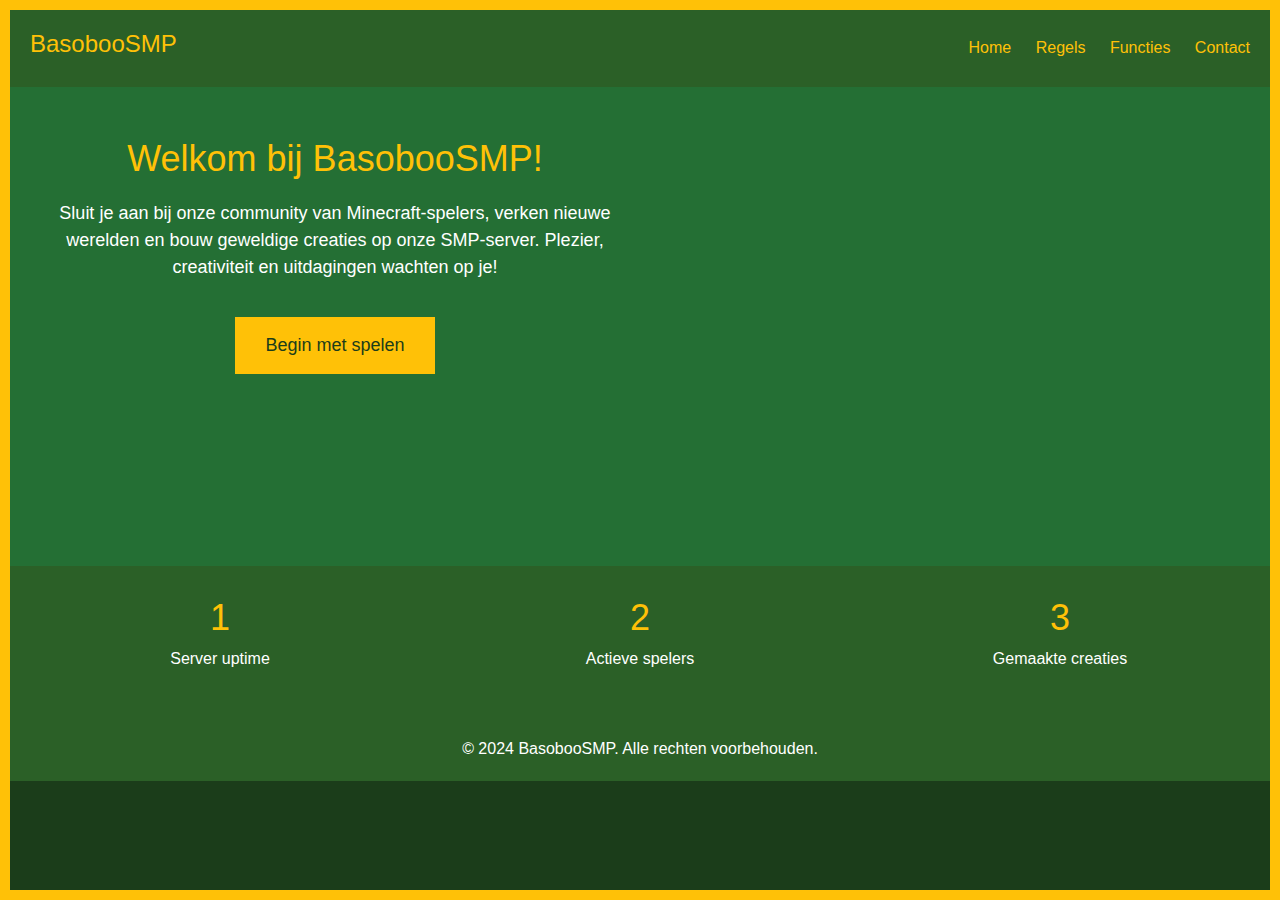
<file: index.html>
<!DOCTYPE html>
<html lang="nl">
<head>
  <meta charset="UTF-8">
  <meta name="viewport" content="width=device-width, initial-scale=1.0">
  <title>BasobooSMP Gaming Website</title>
  <link rel="stylesheet" href="https://stackpath.bootstrapcdn.com/bootstrap/4.5.2/css/bootstrap.min.css">
  <style>
    .modalText {
      color: #FFC107
    }

    /* The Modal (background) */
    .modal {
      display: none; /* Hidden by default */
      position: fixed; /* Stay in place */
      z-index: 1; /* Sit on top */
      padding-top: 100px; /* Location of the box */
      left: 0;
      top: 0;
      width: 100%; /* Full width */
      height: 100%; /* Full height */
      overflow: auto; /* Enable scroll if needed */
      background-color: rgb(0,0,0); /* Fallback color */
      background-color: rgba(0,0,0,0.4); /* Black w/ opacity */
    }

    /* Modal Content */
    .modal-content {
      background-color: #2B6027;
      margin: auto;
      padding: 20px;
      border: 1px solid #888;
      width: 80%;
    }

    /* The Close Button */
    .close {
      color: #aaaaaa;
      float: right;
      font-size: 28px;
      font-weight: bold;
    }

    .close:hover,
    .close:focus {
      color: #000;
      text-decoration: none;
      cursor: pointer;
    }
    
    body, html {
      font-family: 'Arial', sans-serif;
      background-color: #1b3d1a;
      color: #fff;
      height: 100%;
      overflow-x: hidden;
      border: 5px solid #ffc107;
      box-sizing: border-box;
    }
    header {
      width: 100%;
      display: flex;
      justify-content: space-between;
      align-items: center;
      background-color: #2b6027;
      padding: 20px;
    }
    header h1 {
      font-size: 24px;
      color: #ffc107;
    }
    nav a {
      color: #ffc107;
      text-decoration: none;
      margin-left: 20px;
      font-size: 16px;
      transition: color 0.3s;
    }
    nav a:hover {
      color: #e6ac00;
    }
    .hero {
      display: flex;
      flex-direction: column;
      justify-content: center;
      align-items: center;
      padding: 50px 20px;
      background-color: #246f34;
      text-align: center;
    }
    .hero-content {
      display: flex;
      flex-direction: row;
      align-items: flex-start;
      justify-content: center;
      width: 100%;
    }
    .hero-text {
      max-width: 50%;
      margin-right: 20px;
    }
    .hero-text h2 {
      font-size: 36px;
      color: #ffc107;
    }
    .hero-text p {
      font-size: 18px;
      margin-top: 20px;
    }
    .cta-button {
      padding: 15px 30px;
      background-color: #ffc107;
      color: #1b3d1a;
      font-size: 18px;
      border: none;
      margin-top: 20px;
      cursor: pointer;
    }
    .cta-button:hover {
      background-color: #e6ac00;
    }
    .video-container {
      width: 100%;
      max-width: 600px;
      height: auto;
      aspect-ratio: 16 / 9;
      margin: 20px 0;
    }
    .video-container iframe {
      width: 100%;
      height: 100%;
      border: none;
    }
    .stats {
      display: flex;
      flex-wrap: wrap;
      justify-content: center;
      background-color: #2b6027;
      padding: 20px 0;
    }
    .stats div {
      text-align: center;
      flex: 1 1 30%;
      margin: 10px;
    }
    .stats h3 {
      font-size: 36px;
      color: #ffc107;
    }
    .stats p {
      font-size: 16px;
    }
    footer {
      background-color: #2b6027;
      text-align: center;
      padding: 20px;
    }
    @media (max-width: 768px) {
      .hero {
        padding: 20px;
      }
      .hero-content {
        flex-direction: column;
        align-items: center;
        text-align: center;
      }
      .hero-text {
        max-width: 100%;
        margin-right: 0;
      }
      .video-container {
        margin-top: 20px;
      }
      .stats {
        flex-direction: column;
        align-items: center;
      }
      .stats div {
        width: 100%;
      }
    }
  </style>
</head>
<body>

  <header>
    <h1>BasobooSMP</h1>
    <nav>
      <a href="index.html">Home</a>
      <a href="regels.html">Regels</a>
      <a href="functies.html">Functies</a>
      <a href="contact.html">Contact</a>
    </nav>
  </header>

  <div class="hero">
    <div class="hero-content">
      <div class="hero-text">
        <h2>Welkom bij BasobooSMP!</h2>
        <p>Sluit je aan bij onze community van Minecraft-spelers, verken nieuwe werelden en bouw geweldige creaties op onze SMP-server. Plezier, creativiteit en uitdagingen wachten op je!</p>
        <button id="myBtn" class="cta-button">Begin met spelen</button>
        <div id="myModal" class="modal">

          <!-- Modal content -->
          <div class="modal-content">
            <span class="close">&times;</span>
            <p class="modalText">Hoe join je onze server?<br />
              <b>IP: </b>play.example.com
            </p>
          </div>

        </div>
      </div>
      <div class="video-container">
        <iframe src="https://www.youtube.com/embed/6hMwiU0C5hc?autoplay=1&controls=0&rel=0&modestbranding=1&cc_load_policy=0"
                title="YouTube video player" allow="accelerometer; autoplay; clipboard-write; encrypted-media; gyroscope; picture-in-picture"
                allowfullscreen>
        </iframe>
      </div>
    </div>
  </div>

  <section class="stats">
    <div>
      <h3>1</h3>
      <p>Server uptime</p>
    </div>
    <div>
      <h3>2</h3>
      <p>Actieve spelers</p>
    </div>
    <div>
      <h3>3</h3>
      <p>Gemaakte creaties</p>
    </div>
  </section>

  <footer>
    &copy; 2024 BasobooSMP. Alle rechten voorbehouden.
  </footer>

  <script src="https://code.jquery.com/jquery-3.5.1.slim.min.js"></script>
  <script src="https://cdn.jsdelivr.net/npm/@popperjs/core@2.9.2/dist/umd/popper.min.js"></script>
  <script src="https://stackpath.bootstrapcdn.com/bootstrap/4.5.2/js/bootstrap.min.js"></script>
  <script>
  // Get the modal
  var modal = document.getElementById("myModal");

  // Get the button that opens the modal
  var btn = document.getElementById("myBtn");

  // Get the <span> element that closes the modal
  var span = document.getElementsByClassName("close")[0];

  // When the user clicks the button, open the modal 
  btn.onclick = function() {
    modal.style.display = "block";
  }

  // When the user clicks on <span> (x), close the modal
  span.onclick = function() {
    modal.style.display = "none";
  }

  // When the user clicks anywhere outside of the modal, close it
  window.onclick = function(event) {
    if (event.target == modal) {
      modal.style.display = "none";
    }
  }
  </script>
</body>
</html>
</file>
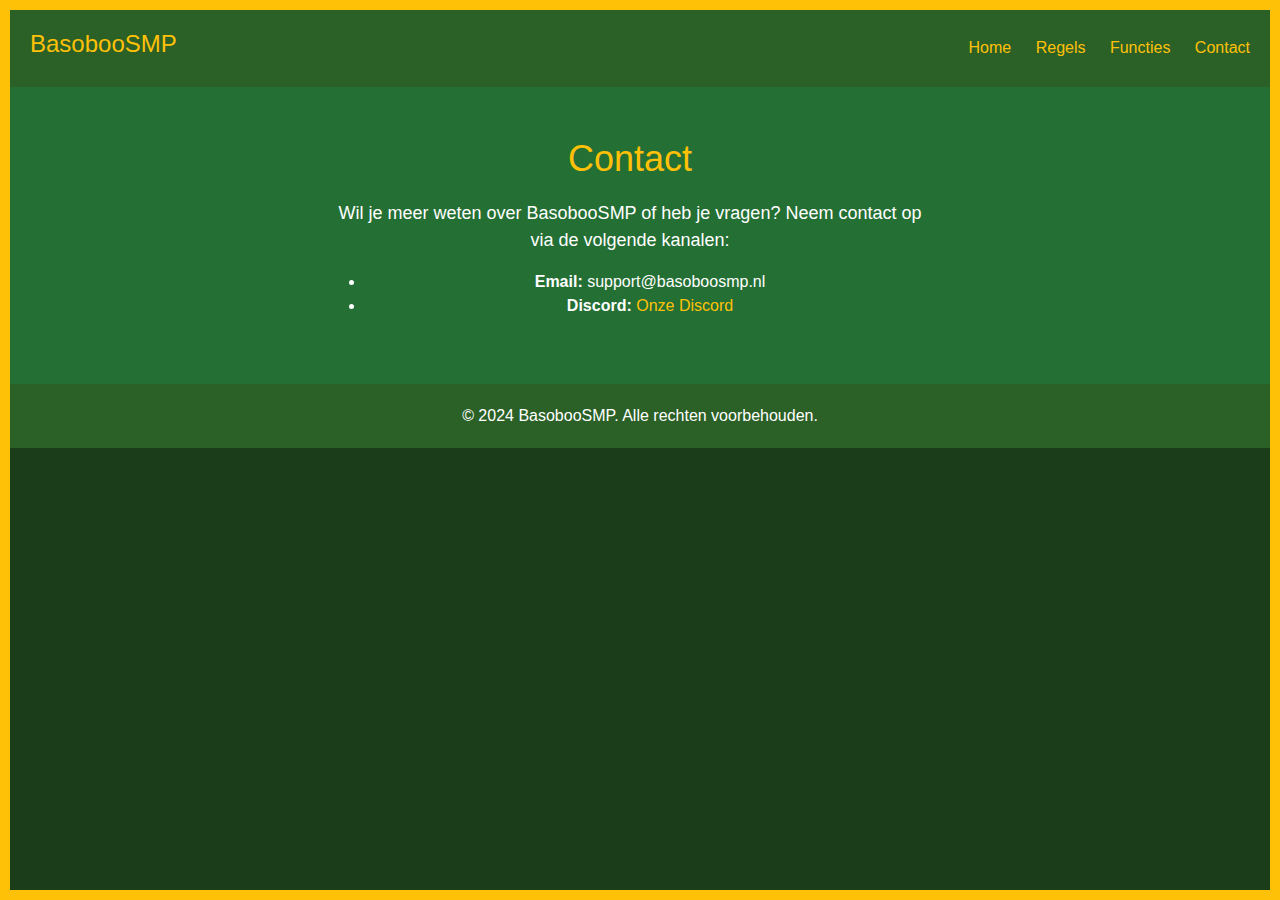
<file: contact.html>
<!DOCTYPE html>
<html lang="nl">
<head>
  <meta charset="UTF-8">
  <meta name="viewport" content="width=device-width, initial-scale=1.0">
  <title>Contact - BasobooSMP</title>
  <link rel="stylesheet" href="https://stackpath.bootstrapcdn.com/bootstrap/4.5.2/css/bootstrap.min.css">
  <link rel="stylesheet" href="style.css">
</head>
<body>

  <header>
    <h1>BasobooSMP</h1>
    <nav>
      <a href="index.html">Home</a>
      <a href="regels.html">Regels</a>
      <a href="functies.html">Functies</a>
      <a href="contact.html">Contact</a>
    </nav>
  </header>

  <div class="hero">
    <div class="hero-content">
      <div class="hero-text">
        <h2>Contact</h2>
        <p>Wil je meer weten over BasobooSMP of heb je vragen? Neem contact op via de volgende kanalen:</p>
        <ul>
          <li><strong>Email:</strong> support@basoboosmp.nl</li>
          <li><strong>Discord:</strong> <a href="https://discord.com/invite/basoboosmp" style="color: #ffc107;">Onze Discord</a></li>
        </ul>
      </div>
    </div>
  </div>

  <footer>
    &copy; 2024 BasobooSMP. Alle rechten voorbehouden.
  </footer>

  <script src="https://code.jquery.com/jquery-3.5.1.slim.min.js"></script>
  <script src="https://cdn.jsdelivr.net/npm/@popperjs/core@2.9.2/dist/umd/popper.min.js"></script>
  <script src="https://stackpath.amazonaws.com/bootstrap/4.5.2/js/bootstrap.min.js"></script>
</body>
</html>
</file>
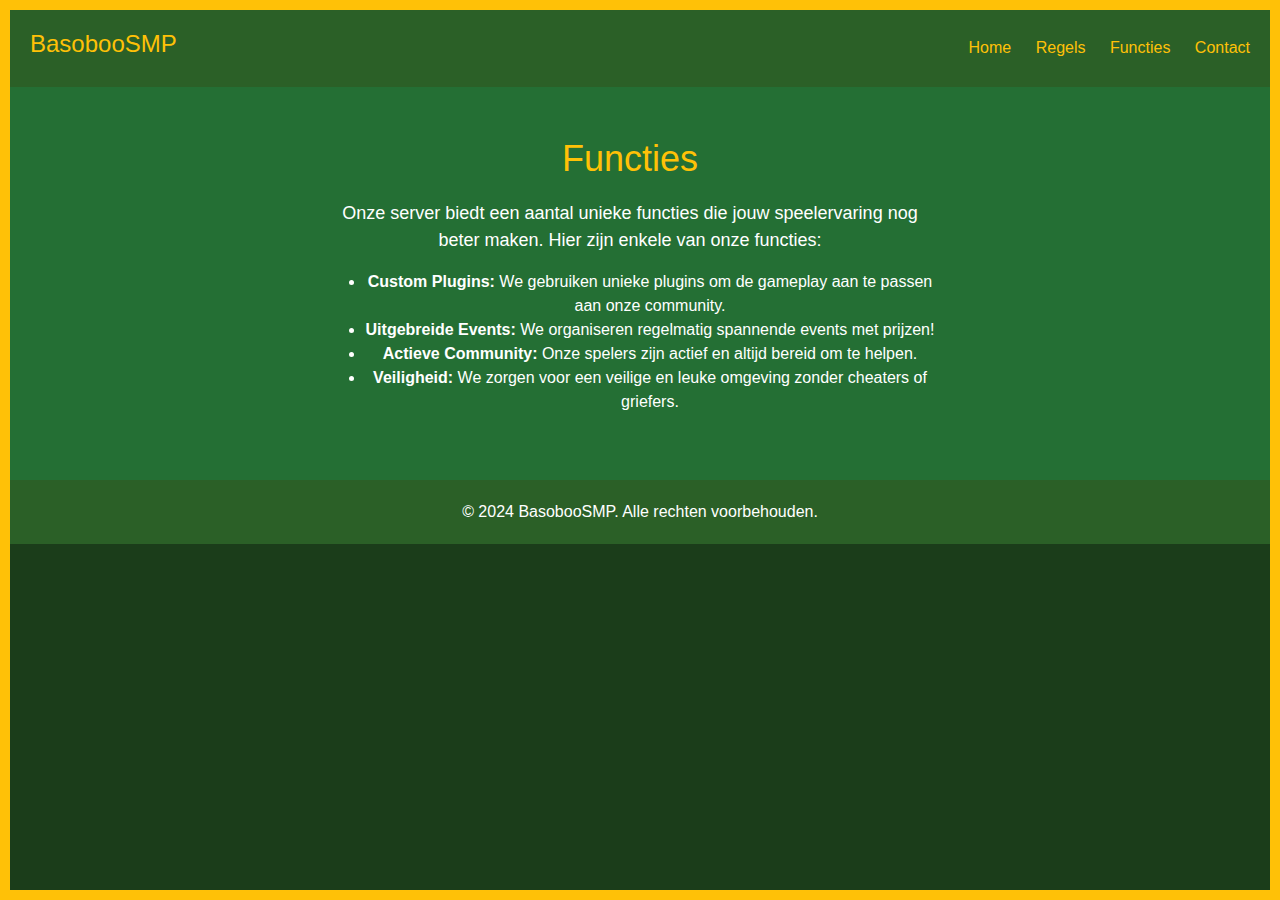
<file: functies.html>
<!DOCTYPE html>
<html lang="nl">
<head>
  <meta charset="UTF-8">
  <meta name="viewport" content="width=device-width, initial-scale=1.0">
  <title>Functies - BasobooSMP</title>
  <link rel="stylesheet" href="https://stackpath.bootstrapcdn.com/bootstrap/4.5.2/css/bootstrap.min.css">
  <link rel="stylesheet" href="style.css">
</head>
<body>

  <header>
    <h1>BasobooSMP</h1>
    <nav>
      <a href="index.html">Home</a>
      <a href="regels.html">Regels</a>
      <a href="functies.html">Functies</a>
      <a href="contact.html">Contact</a>
    </nav>
  </header>

  <div class="hero">
    <div class="hero-content">
      <div class="hero-text">
        <h2>Functies</h2>
        <p>Onze server biedt een aantal unieke functies die jouw speelervaring nog beter maken. Hier zijn enkele van onze functies:</p>
        <ul>
          <li><strong>Custom Plugins:</strong> We gebruiken unieke plugins om de gameplay aan te passen aan onze community.</li>
          <li><strong>Uitgebreide Events:</strong> We organiseren regelmatig spannende events met prijzen!</li>
          <li><strong>Actieve Community:</strong> Onze spelers zijn actief en altijd bereid om te helpen.</li>
          <li><strong>Veiligheid:</strong> We zorgen voor een veilige en leuke omgeving zonder cheaters of griefers.</li>
        </ul>
      </div>
    </div>
  </div>

  <footer>
    &copy; 2024 BasobooSMP. Alle rechten voorbehouden.
  </footer>

  <script src="https://code.jquery.com/jquery-3.5.1.slim.min.js"></script>
  <script src="https://cdn.jsdelivr.net/npm/@popperjs/core@2.9.2/dist/umd/popper.min.js"></script>
  <script src="https://stackpath.bootstrapcdn.com/bootstrap/4.5.2/js/bootstrap.min.js"></script>
</body>
</html>
</file>
<file: style.css>
/* Algemene body en html opmaak */
body, html {
  font-family: 'Arial', sans-serif;
  background-color: #1b3d1a;
  color: #fff;
  height: 100%;
  overflow-x: hidden;
  border: 5px solid #ffc107; /* Gele rand rondom de site */
  box-sizing: border-box; /* Zorgt ervoor dat padding en rand in de totale breedte worden meegerekend */
}

/* Header styling */
header {
  width: 100%;
  display: flex;
  justify-content: space-between;
  align-items: center;
  background-color: #2b6027;
  padding: 20px;
}

header h1 {
  font-size: 24px;
  color: #ffc107; /* Geel accent */
}

nav a {
  color: #ffc107; /* Geel accent */
  text-decoration: none;
  margin-left: 20px;
  font-size: 16px;
  transition: color 0.3s; /* Zorgt voor een vloeiende overgang */
}

nav a:hover {
  color: #e6ac00; /* Donkerder geel bij hover */
}

/* Hero section */
.hero {
  display: flex;
  flex-direction: column; /* Standaard als kolom */
  justify-content: center;
  align-items: center;
  padding: 50px 20px; /* Padding voor mobiel */
  background-color: #246f34;
  text-align: center; /* Centreert de tekst */
}

.hero-content {
  display: flex; /* Flex-container voor tekst en video */
  flex-direction: row; /* Horizontaal uitlijnen */
  align-items: flex-start; /* Bovenaan uitlijnen */
  justify-content: center; /* Centreert de inhoud */
  width: 100%;
}

.hero-text {
  max-width: 50%; /* Maximale breedte van de tekst */
  margin-right: 20px; /* Ruimte tussen tekst en video */
}

.hero-text h2 {
  font-size: 36px; /* Grotere tekst op desktop */
  color: #ffc107; /* Geel accent */
}

.hero-text p {
  font-size: 18px;
  margin-top: 20px;
}

.cta-button {
  padding: 15px 30px;
  background-color: #ffc107; /* Geel accent */
  color: #1b3d1a; /* Donkergroen voor contrast */
  font-size: 18px;
  border: none;
  margin-top: 20px;
  cursor: pointer;
}

.cta-button:hover {
  background-color: #e6ac00;
}

/* Video styling */
.video-container {
  width: 100%;
  max-width: 600px; /* Maximum breedte voor desktop */
  height: auto; /* Houdt de hoogte automatisch */
  aspect-ratio: 16 / 9; /* Houdt de juiste verhouding */
  margin: 20px 0; /* Ruimte boven en onder de video */
}

.video-container iframe {
  width: 100%;
  height: 100%; /* Houdt de juiste hoogte */
  border: none; /* Verwijder de rand */
}

/* Stats section */
.stats {
  display: flex;
  flex-wrap: wrap; /* Zorgt ervoor dat elementen kunnen wrapen */
  justify-content: center; /* Centreert de inhoud */
  background-color: #2b6027;
  padding: 20px 0;
}

.stats div {
  text-align: center;
  flex: 1 1 30%; /* Zorgt ervoor dat elementen zich aanpassen */
  margin: 10px; /* Ruimte tussen de stat secties */
}

.stats h3 {
  font-size: 36px;
  color: #ffc107;
}

.stats p {
  font-size: 16px;
}

/* Footer */
footer {
  background-color: #2b6027;
  text-align: center;
  padding: 20px;
}

@media (max-width: 768px) {
  .hero {
    padding: 20px; /* Minder padding op kleinere schermen */
  }

  .hero-content {
    flex-direction: column; /* Stapel elementen onder elkaar */
    align-items: center; /* Centreert de inhoud */
    text-align: center; /* Centreert tekst op kleine schermen */
  }

  .hero-text {
    max-width: 100%; /* Maximale breedte van de tekst */
    margin-right: 0; /* Geen ruimte tussen tekst en video */
  }

  .video-container {
    margin-top: 20px; /* Ruimte boven de video */
  }

  .stats {
    flex-direction: column; /* Zorg dat de stat sectie onder elkaar staat */
    align-items: center; /* Centreert de inhoud */
  }

  .stats div {
    width: 100%; /* Volledige breedte voor elk item op mobiele apparaten */
  }
}
</file>
